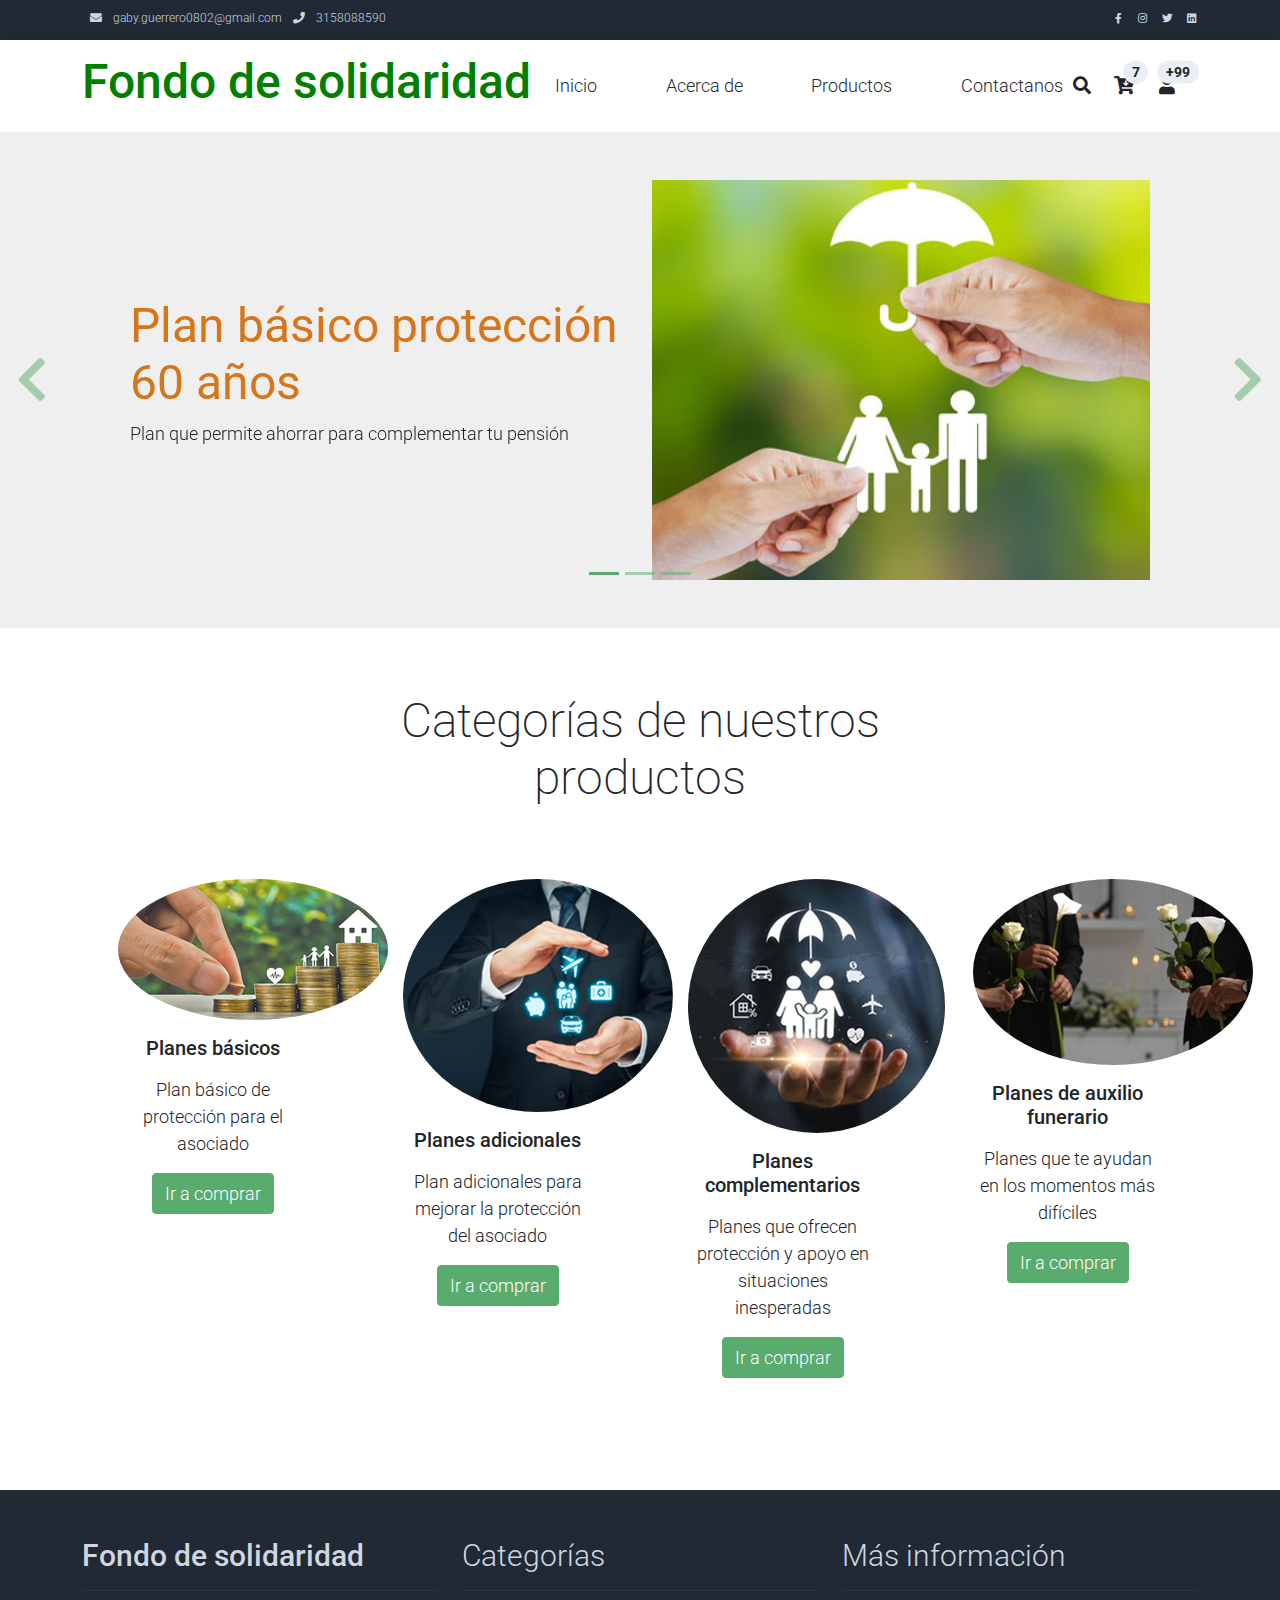
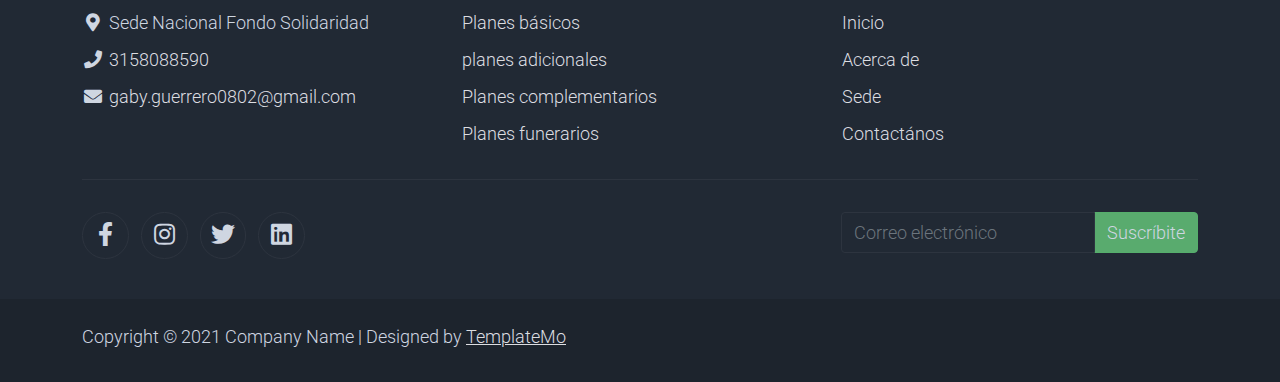
<file: index.html>
<!DOCTYPE html>
<html lang="en">

<head>
    <title>Módulo de reclamaciones</title>
    <meta charset="utf-8">
    <meta name="viewport" content="width=device-width, initial-scale=1">

    <link rel="apple-touch-icon" href="images/apple-icon.png">
    <link rel="shortcut icon" type="image/x-icon" href="images/favicon.ico">

    <link rel="stylesheet" href="css/bootstrap.min.css">
    <link rel="stylesheet" href="css/templatemo.css">
    <link rel="stylesheet" href="css/custom.css">

    <!-- Load fonts style after rendering the layout styles -->
    <link rel="stylesheet" href="https://fonts.googleapis.com/css2?family=Roboto:wght@100;200;300;400;500;700;900&display=swap">
    <link rel="stylesheet" href="css/fontawesome.min.css">

    <script src="basedatos/datos.js"></script>

</head>

<body>

    <!-- Contenedor para cargar la barra de menú usando JavaScript -->
    <div id="menu"></div>

    <!-- Contenido de la página - Inicio -->
    
    <!--Inicio del carresul -->
    <div id="template-mo-zay-hero-carousel" class="carousel slide" data-bs-ride="carousel">
        <ol class="carousel-indicators">
            <!--Los indicadores del carrusel se generan dinámicamente-->
        </ol>
        <div class="carousel-inner">
            <!--Los elementos del carrusel se generan dinamicamente-->
        </div>
        <a class="carousel-control-prev text-decoration-none w-auto ps-3" href="#template-mo-zay-hero-carousel" role="button" data-bs-slide="prev">
            <i class="fas fa-chevron-left"></i>
        </a>
        <a class="carousel-control-next text-decoration-none w-auto pe-3" href="#template-mo-zay-hero-carousel" role="button" data-bs-slide="next">
            <i class="fas fa-chevron-right"></i>
        </a>
    </div>
    <script>
        
        //Se generan los inndicadores dinámicamente
        const carrusel_indicators = document.querySelector(".carousel-indicators");
        elementos_carrusel.forEach((_, indice) => {
            const li = document.createElement("li");
            li.setAttribute("data-bs-target", "#template-mo-zay-hero-carousel");
            li.setAttribute("data-bs-slide-to", indice);
            if (indice === 0) {
                li.classList.add("active"); //Para que quede activo el primer indicador
            }
            carrusel_indicators.appendChild(li);
        });

        //Se genera el carrusel dinamicamente
        const carrusel_inner = document.querySelector(".carousel-inner");
        elementos_carrusel.forEach((elemento, indice) => {
            const divItem = document.createElement("div");
            divItem.classList.add("carousel-item");
            if (indice === 0) {
                divItem.classList.add("active"); //Para que quede activo el primer elemento del carrusel
            }
 
            divItem.innerHTML = `
                <div class="container">
                    <div class="row p-5">
                        <div class="mx-auto col-md-8 col-lg-6 order-lg-last">
                            <img class="img-fluid" src="${elemento.imagen}" alt="">
                        </div>
                        <div class="col-lg-6 mb-0 d-flex align-items-center">
                            <div class="text-align  left align-self-center">
                                <h1 class="h1 text-success"><b>${elemento.nombre}</b></h1>
                                <p>
                                    ${elemento.descripcion}
                                </p>
                            </div>
                        </div>
                    </div>
                </div>
            `;
            carrusel_inner.appendChild(divItem);
        });
 
    </script>
    <!--Fin del carresul -->

    <!-- Sección de categorias - Inicio -->
    <section class="container py-5">
        <div class="row text-center pt-3">
            <div class="col-lg-6 m-auto">
                <h1 class="h1">Categorías de nuestros productos</h1>
            </div>
        </div>
        <div id="etiqueta_categorias" class="row">
            <!--Categorias se cargan de forma dinámica-->
        </div>
    </section>

    <script>
        let etiqueta_categorias = document.getElementById("etiqueta_categorias");
        lista_categorias.forEach(categoria => {
            let div = document.createElement("div");
            div.classList.add("col-12","col-md-3","p-5","mt-3");
            div.innerHTML = `
                <a href="#"><img src="${categoria.imagen}" class="rounded-circle img-fluid-border"></a>
                <h2 class="h5 text-center mt-3 mb-3">${categoria.nombre}</h2>
                <p class="text-center">${categoria.descripcion}</p>
                <p class="text-center"><a class="btn btn-success">Ir a comprar</a></p>
            `;
            etiqueta_categorias.appendChild(div);
        } );
    </script>

    <!-- Sección de categorias - Fin -->

    <!-- Contenido de la página - Final -->

    <!-- Contenedor para cargar el pie de página usando JavaScript -->
    <div id="pie"></div>



    <!-- Start Script -->
    <script src="js/jquery-1.11.0.min.js"></script>
    <script src="js/jquery-migrate-1.2.1.min.js"></script>
    <script src="js/bootstrap.bundle.min.js"></script>
    <script src="js/templatemo.js"></script>
    <script src="js/custom.js"></script>
    <!-- End Script -->

    <script>
        document.addEventListener("DOMContentLoaded", () => {
            cargarFragmento("menu", "menu.html");
            cargarFragmento("pie", "pie.html");
        });
    </script>
</body>
</html>
</file>
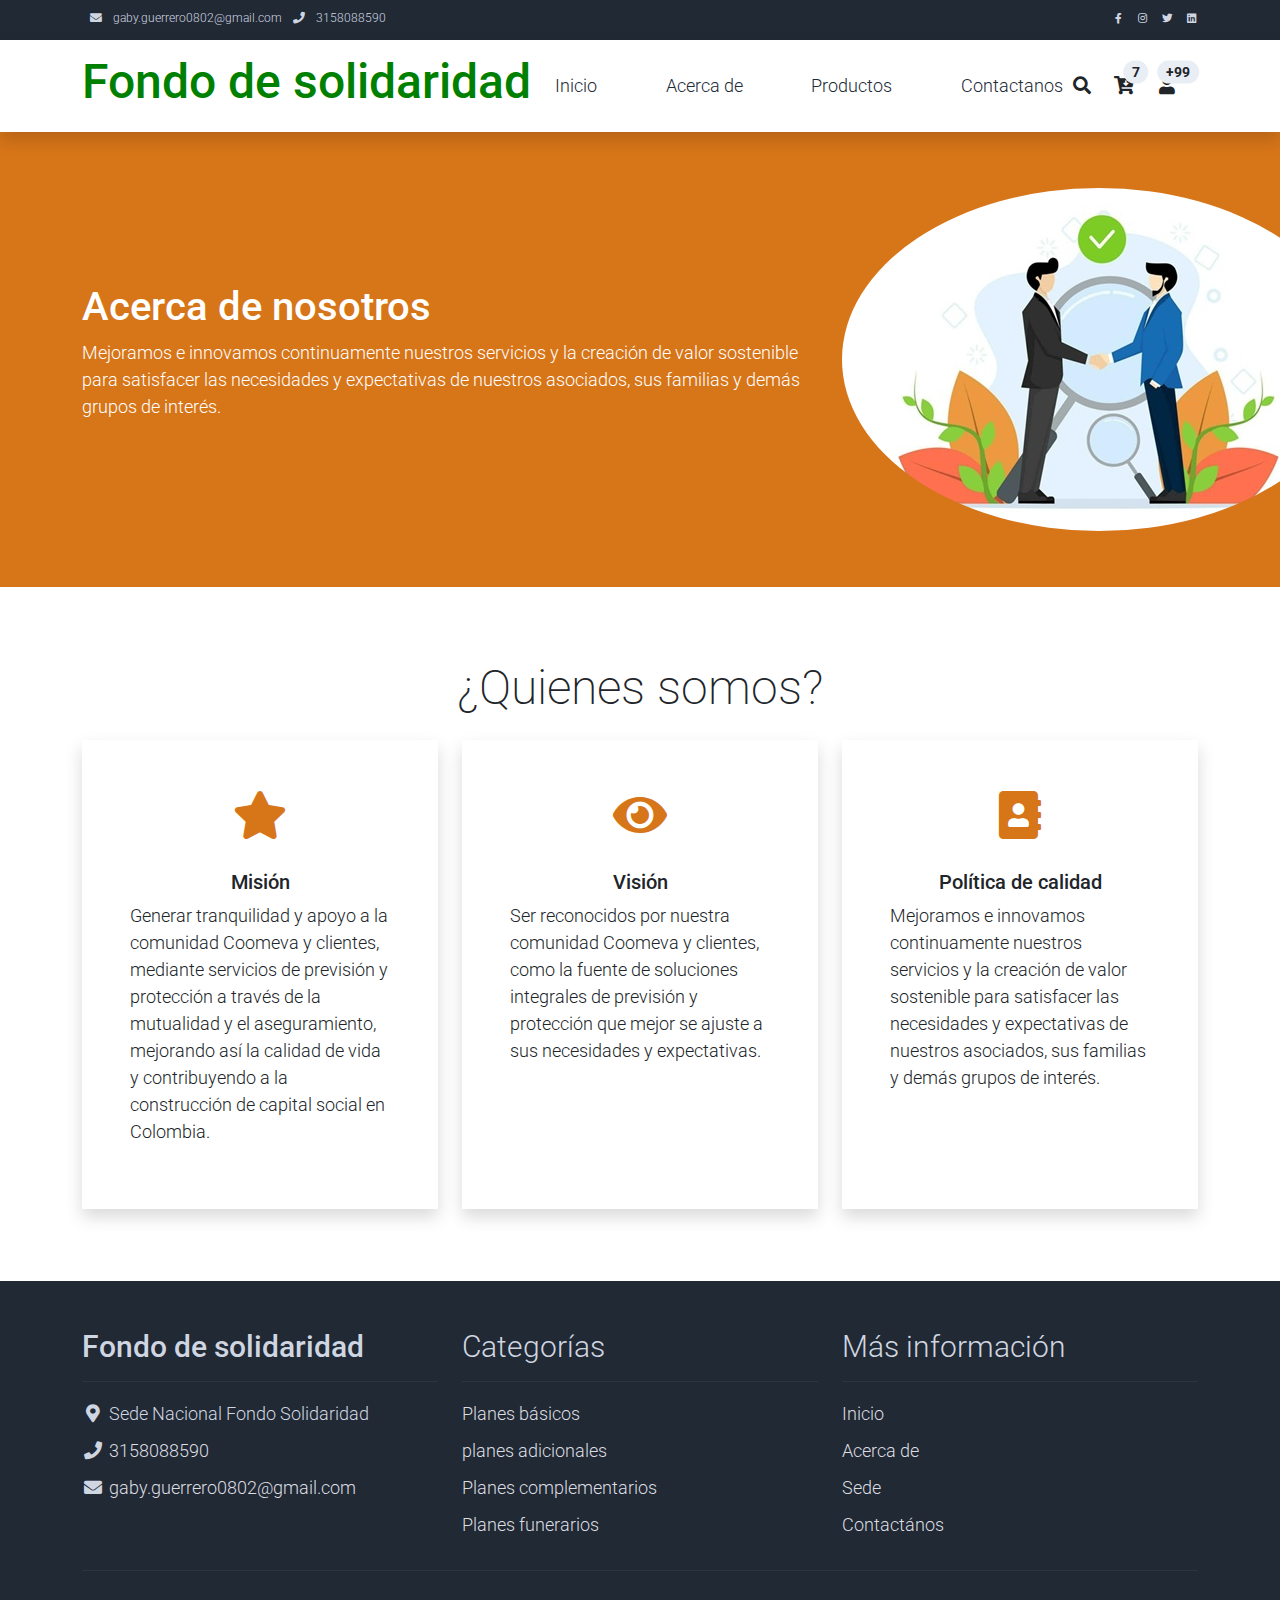
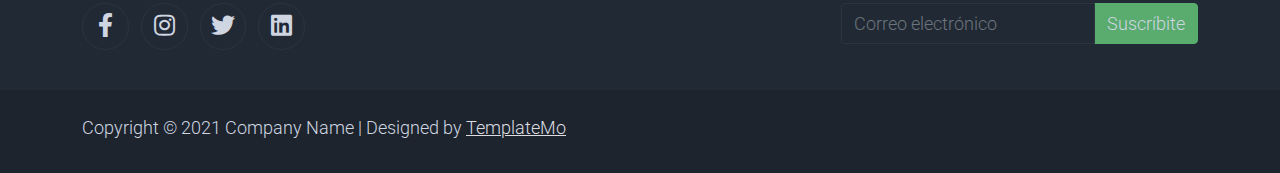
<file: acerca.html>
<!DOCTYPE html>
<html lang="en">

<head>
    <title>Módulo de reclamaciones</title>
    <meta charset="utf-8">
    <meta name="viewport" content="width=device-width, initial-scale=1">

    <link rel="apple-touch-icon" href="images/apple-icon.png">
    <link rel="shortcut icon" type="image/x-icon" href="img/favicon.ico">

    <link rel="stylesheet" href="css/bootstrap.min.css">
    <link rel="stylesheet" href="css/templatemo.css">
    <link rel="stylesheet" href="css/custom.css">

    <!-- Load fonts style after rendering the layout styles -->
    <link rel="stylesheet" href="https://fonts.googleapis.com/css2?family=Roboto:wght@100;200;300;400;500;700;900&display=swap">
    <link rel="stylesheet" href="css/fontawesome.min.css">

</head>

<body>

    <!-- Contenedor para cargar la barra de menú usando JavaScript -->
    <div id="menu"></div>
    <!-- Contenido de la página - Inicio -->

    <!--Descripción de la misión-->
    <section class="bg-success py-2">
        <div class="container">
            <div class="row align-items-center py-5">
                <div class="col-md-8 text-white">
                    <h1>Acerca de nosotros</h1>
                    <p>
                    Mejoramos e innovamos continuamente nuestros servicios y la creación de valor sostenible 
                    para satisfacer las necesidades y expectativas de nuestros asociados, sus familias y demás 
                    grupos de interés.
                    </p>
                </div>
                <div class="col-md-4">
                    <img src="images/acercade.jpg" class="rounded-circle" alt="Acerca del Fondo">
                </div>
            </div>
        </div>
    </section>


    <!-- Start Section -->
    <section class="container py-4">
        <div class="row text-center pt-5 pb-3">
            <div class="col-lg-6 m-auto">
                <h1 class="h1">¿Quienes somos?</h1>
                
            </div>
        </div>
        <div class="row">

            <div class="col-md-4 col-lg-4 pb-5">
                <div class="h-100 p-5 services-icon-wap shadow">
                    <div class="h1 text-success text-center"><i class="fa fa-star"></i></div>
                    <h2 class="h5 mt-4 text-center">Misión</h2>
                    <p>
                        Generar tranquilidad y apoyo a la comunidad Coomeva y clientes, 
                        mediante  servicios de previsión y protección  a través de la mutualidad 
                        y el aseguramiento, mejorando así la calidad de vida y contribuyendo a 
                        la construcción de capital social en Colombia.
                    </p>
                </div>
            </div>

            <div class="col-md-4 col-lg-4 pb-5">
                <div class="h-100 p-5 services-icon-wap shadow">
                    <div class="h1 text-success text-center"><i class="fa fa-eye"></i></div>
                    <h2 class="h5 mt-4 text-center">Visión</h2>
                    <p>
                        Ser reconocidos por nuestra comunidad Coomeva y clientes, 
                        como la fuente de soluciones integrales  de previsión y protección 
                        que mejor se ajuste a sus necesidades y expectativas.
                    </p>
                </div>
            </div>    
            
            <div class="col-md-4 col-lg-4 pb-5">
                <div class="h-100 p-5 services-icon-wap shadow">
                    <div class="h1 text-success text-center"><i class="fa fa-address-book"></i></div>
                    <h2 class="h5 mt-4 text-center">Política de calidad</h2>
                    <p>
                        Mejoramos e innovamos continuamente nuestros servicios y 
                        la creación de valor sostenible para satisfacer las necesidades y 
                        expectativas de nuestros asociados, sus familias y demás grupos de interés.
                    </p>
                </div>
            </div> 
        </div>
    </section>
    <!-- Contenido de la página - Final -->


    <!-- Contenedor para cargar el pie de página usando JavaScript -->
    <div id="pie"></div>



    <!-- Start Script -->
    <script src="js/jquery-1.11.0.min.js"></script>
    <script src="js/jquery-migrate-1.2.1.min.js"></script>
    <script src="js/bootstrap.bundle.min.js"></script>
    <script src="js/templatemo.js"></script>
    <script src="js/custom.js"></script>
    <!-- End Script -->

    <script>
        document.addEventListener("DOMContentLoaded", () => {
            cargarFragmento("menu", "menu.html");
            cargarFragmento("pie", "pie.html");
        });
    </script>
</body>
</html>
</file>
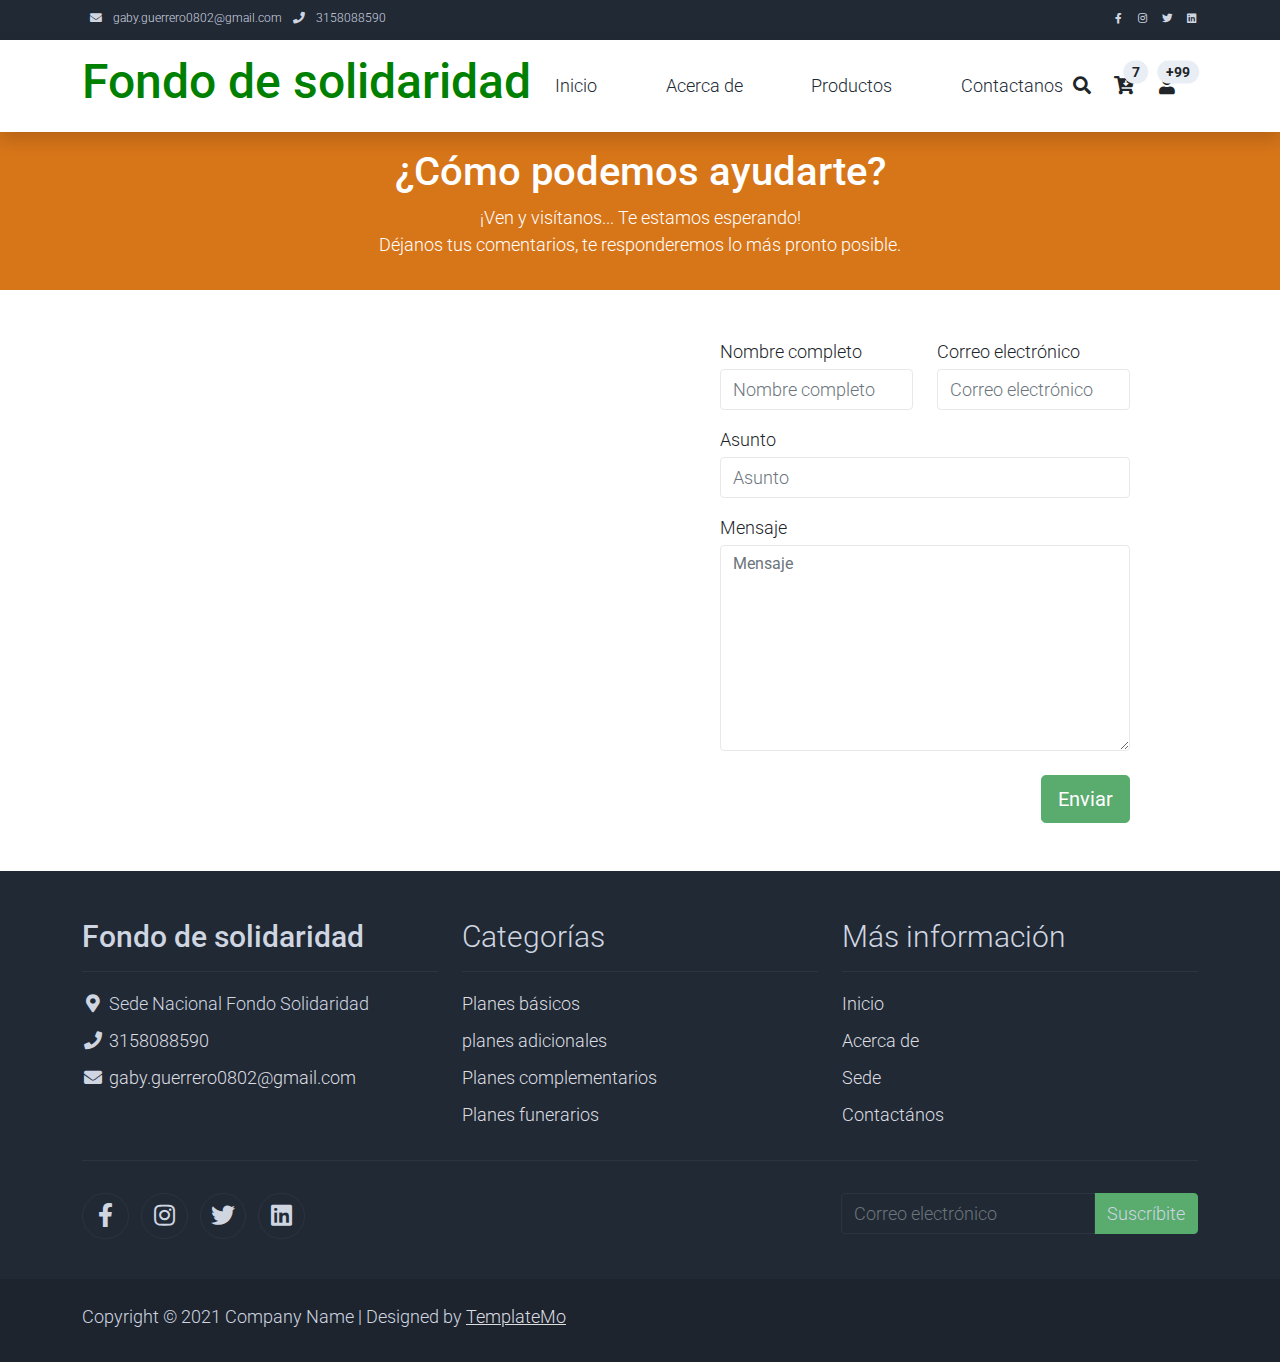
<file: contacto.html>
<!DOCTYPE html>
<html lang="en">

<head>
    <title>Módulo de reclamaciones</title>
    <meta charset="utf-8">
    <meta name="viewport" content="width=device-width, initial-scale=1">

    <link rel="apple-touch-icon" href="images/apple-icon.png">
    <link rel="shortcut icon" type="image/x-icon" href="img/favicon.ico">

    <link rel="stylesheet" href="css/bootstrap.min.css">
    <link rel="stylesheet" href="css/templatemo.css">
    <link rel="stylesheet" href="css/custom.css">

    <!-- Load fonts style after rendering the layout styles -->
    <link rel="stylesheet" href="https://fonts.googleapis.com/css2?family=Roboto:wght@100;200;300;400;500;700;900&display=swap">
    <link rel="stylesheet" href="css/fontawesome.min.css">

</head>

<body>

    <!-- Contenedor para cargar la barra de menú usando JavaScript -->
    <div id="menu"></div>
    <!-- Contenido de la página - Inicio -->
    <section class="bg-success py-2">
        <div class="container">
            <div class="row align-items-center py-2">
                <div class="col-md-12 text-white text-center">
                    <h1>¿Cómo podemos ayudarte?</h1>
                    <p> ¡Ven y visítanos... Te estamos esperando!
                    <br> Déjanos tus comentarios, te responderemos lo más pronto posible.</p>
                </div>
            </div>
        </div>
    </section>


    <!-- Start Contact -->
    <div class="container py-4">
        <div class="row py-4 align-items-center">
            <!-- Start Map -->
            <div class="col-md-6 mb-4 mb-md-0">  
                <iframe
                    src="https://www.google.com/maps/embed?pb=!1m18!1m12!1m3!1d3982.7788628799813!2d-76.53883782521564!3d3.
                    4040390965705543!2m3!1f0!2f0!3f0!3m2!1i1024!2i768!4f13.1!3m3!1m2!1s0x8e30a14d4ddfff85%3A0x1635dc528bd39afd!2s
                    Coomeva%20Sede%20Nacional!5e0!3m2!1ses!2sco!4v1758588165252!5m2!1ses!2sco" 
                    width="100%" height="300" style="border:0;" allowfullscreen="" loading="lazy" referrerpolicy="no-referrer-when-downgrade">
                </iframe>
            </div><!--Para el mapa Div-->
            <!-- End Map -->

            <div class="col-md-6">
                <form id="formularioContacto" class="col-md-9 m-auto" method="post" role="form">
                    <div class="row">
                        <div class="form-group col-md-6 mb-3">
                            <label for="inputname">Nombre completo</label>
                            <input type="text" class="form-control mt-1" id="nombre" name="name" placeholder="Nombre completo">
                        </div>
                        <div class="form-group col-md-6 mb-3">
                            <label for="inputemail">Correo electrónico</label>
                            <input type="email" class="form-control mt-1" id="email" name="email" placeholder="Correo electrónico">
                        </div>
                    </div>
                    <div class="mb-3">
                        <label for="inputsubject">Asunto</label>
                        <input type="text" class="form-control mt-1" id="asunto" name="subject" placeholder="Asunto">
                    </div>
                    <div class="mb-3">
                        <label for="inputmessage">Mensaje</label>
                        <textarea class="form-control mt-1" id="mensaje" name="message" placeholder="Mensaje" rows="8"></textarea>
                    </div>
                    <div class="row">
                        <div class="col text-end mt-2">
                            <button type="submit" class="btn btn-success btn-lg px-3">Enviar</button>
                        </div>
                    </div>
                </form>   <!-- End Contact -->
            </div>
        </div><!--Fin div class row-->
    </div><!--Fin div conteiner-->
 

    <!-- Contenido de la página - Final -->
    <!-- Contenedor para cargar el pie de página usando JavaScript -->
    <div id="pie"></div>



    <!-- Start Script -->
    <script src="js/jquery-1.11.0.min.js"></script>
    <script src="js/jquery-migrate-1.2.1.min.js"></script>
    <script src="js/bootstrap.bundle.min.js"></script>
    <script src="js/templatemo.js"></script>
    <script src="js/custom.js"></script>
    <!-- End Script -->

    <script>
        document.addEventListener("DOMContentLoaded", () => {
            cargarFragmento("menu", "menu.html");
            cargarFragmento("pie", "pie.html");
        });
    </script>
</body>
</html>
</file>
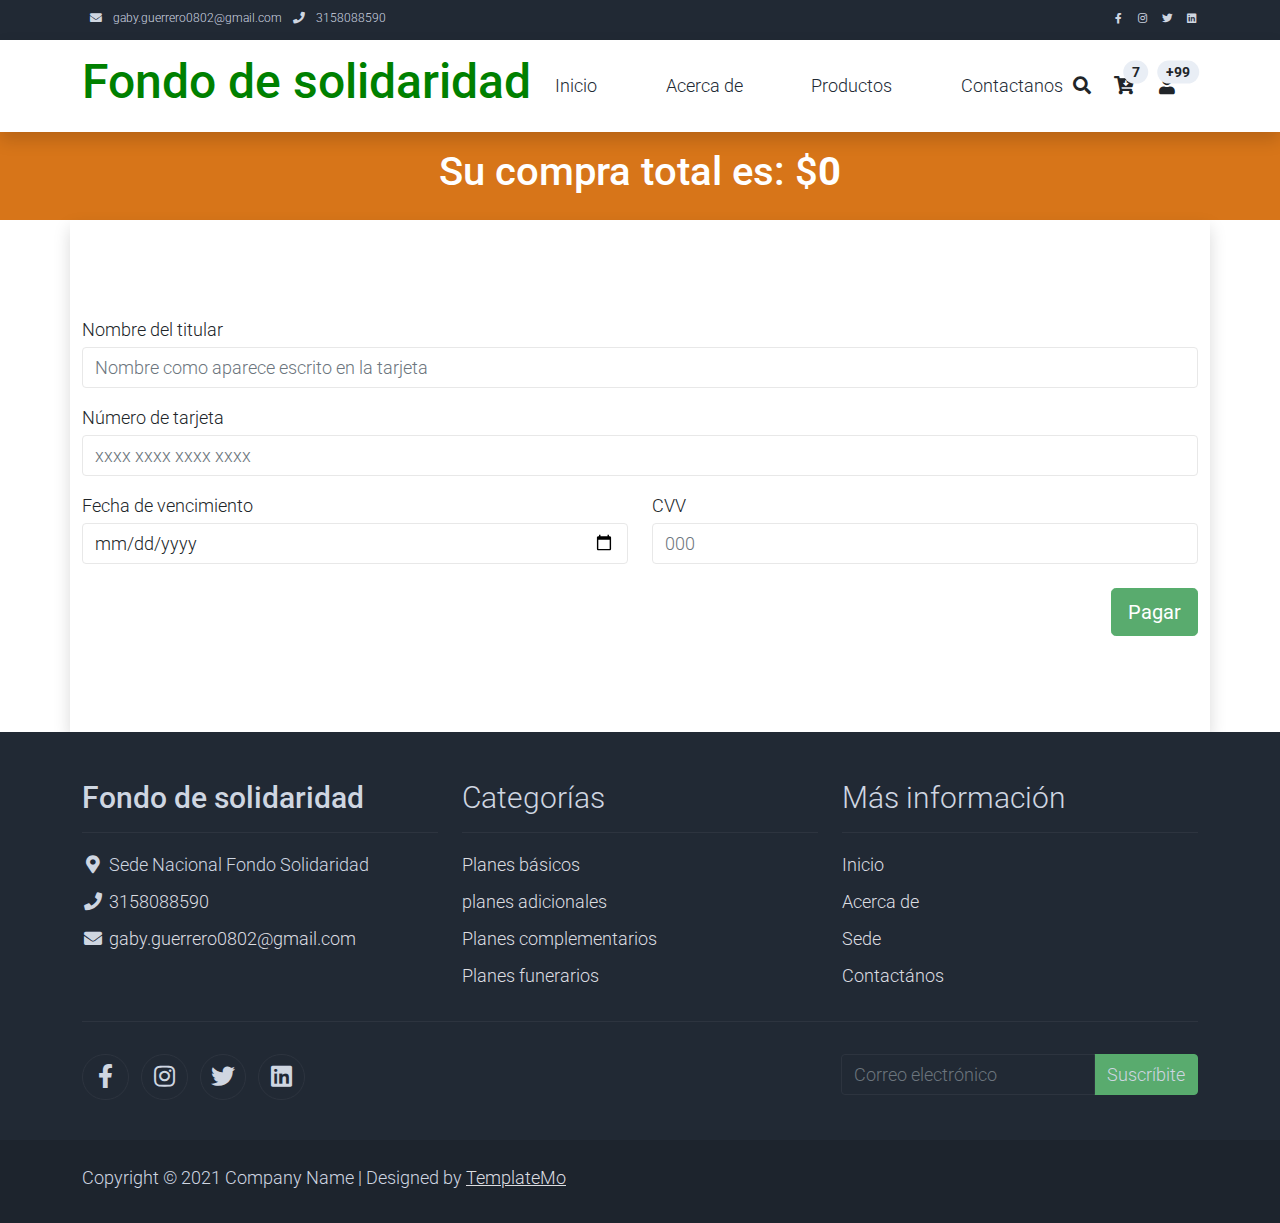
<file: pagar.html>
<!DOCTYPE html>
<html lang="en">

<head>
    <title>Módulo de reclamaciones</title>
    <meta charset="utf-8">
    <meta name="viewport" content="width=device-width, initial-scale=1">

    <link rel="apple-touch-icon" href="images/apple-icon.png">
    <link rel="shortcut icon" type="image/x-icon" href="img/favicon.ico">

    <link rel="stylesheet" href="css/bootstrap.min.css">
    <link rel="stylesheet" href="css/templatemo.css">
    <link rel="stylesheet" href="css/custom.css">

    <!-- Load fonts style after rendering the layout styles -->
    <link rel="stylesheet" href="https://fonts.googleapis.com/css2?family=Roboto:wght@100;200;300;400;500;700;900&display=swap">
    <link rel="stylesheet" href="css/fontawesome.min.css">

    <script src="basedatos/consultas.js"></script>

</head>

<body>

    <!-- Contenedor para cargar la barra de menú usando JavaScript -->
    <div id="menu"></div>
    <!-- Contenido de la página - Inicio -->

    <section class="bg-success py-2">
        <div class="container">
            <div class="row align-items-center py-2">
                <div class="col-md-12 text-white text-center">
                    <h1>Su compra total es: $<b id="etiqueta_total">0</b></h1>
                </div>
            </div>
        </div>
    </section>    

    <!--Formulario de pago del carrito de compras-->
    <div class="container py-5 shadow">
        <div class="row py-5">
            <form id="formularioPagar" class="col-md-9-auto" method="post" role="form">

                <div class="mb-3">
                    <label for="inputname">Nombre del titular</label>
                    <input type="text" class="form-control mt-1" id="name" name="name" placeholder="Nombre como aparece escrito en la tarjeta">
                </div>

                <div class="mb-3">
                    <label for="card number">Número de tarjeta</label>
                    <input type="text" class="form-control mt-1" id="number" name="number" placeholder="xxxx xxxx xxxx xxxx">
                </div>

                <div class="row">
                    <div class="form-group col-md-6 mb-3">
                        <label for="dueDate">Fecha de vencimiento</label>
                        <input type="date" class="form-control mt-1" id="dueDate" name="dueDate" placeholder="MM/AA">
                    </div>
                    <div class="form-group col-md-6 mb-3">
                        <label for="cvvnumber">CVV</label>
                        <input type="text" class="form-control mt-1" id="cvvnumber" name="cvvnumber" placeholder="000">
                    </div>
                </div>

                <div class="row">
                    <div class="col text-end mt-2">
                        <button type="submit" class="btn btn-success btn-lg px-3">Pagar</button>
                    </div>
                </div>
            </form>
        </div>
    </div>
    <!--Fin fomrulario para pagar compras del carrito-->

    <!--Script que permite obtener el valor total del carrito de compras y traerlo a la página de pago-->
    <script>
            carrito = obtenerCarrito();
            let etiqueta_total = document.getElementById("etiqueta_total");
            let total = 0;

            carrito.forEach(element => {
                total += element.precio;
            });
            etiqueta_total.innerText = total.toLocaleString("es-CO");
    </script>
    <!--Fin Script-->

    <!-- Contenido de la página - Final -->
    <!-- Contenedor para cargar el pie de página usando JavaScript -->
    <div id="pie"></div>



    <!-- Start Script -->
    <script src="js/jquery-1.11.0.min.js"></script>
    <script src="js/jquery-migrate-1.2.1.min.js"></script>
    <script src="js/bootstrap.bundle.min.js"></script>
    <script src="js/templatemo.js"></script>
    <script src="js/custom.js"></script>
    <!-- End Script -->

    <script>
        document.addEventListener("DOMContentLoaded", () => {
            cargarFragmento("menu", "menu.html");
            cargarFragmento("pie", "pie.html");
        });
    </script>
</body>
</html>
</file>
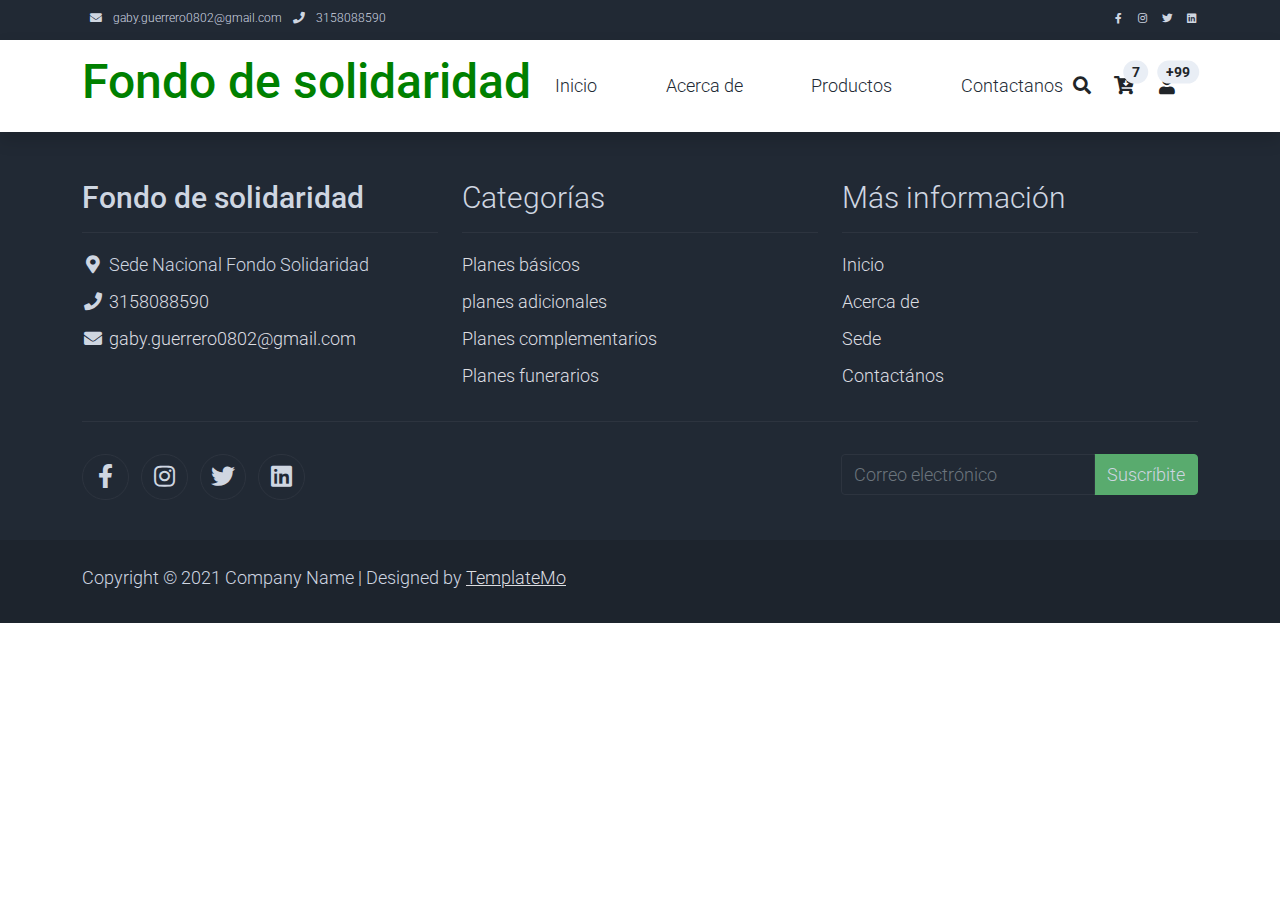
<file: plantilla.html>
<!DOCTYPE html>
<html lang="en">

<head>
    <title>Módulo de reclamaciones</title>
    <meta charset="utf-8">
    <meta name="viewport" content="width=device-width, initial-scale=1">

    <link rel="apple-touch-icon" href="images/apple-icon.png">
    <link rel="shortcut icon" type="image/x-icon" href="img/favicon.ico">

    <link rel="stylesheet" href="css/bootstrap.min.css">
    <link rel="stylesheet" href="css/templatemo.css">
    <link rel="stylesheet" href="css/custom.css">

    <!-- Load fonts style after rendering the layout styles -->
    <link rel="stylesheet" href="https://fonts.googleapis.com/css2?family=Roboto:wght@100;200;300;400;500;700;900&display=swap">
    <link rel="stylesheet" href="css/fontawesome.min.css">

</head>

<body>

    <!-- Contenedor para cargar la barra de menú usando JavaScript -->
    <div id="menu"></div>
    <!-- Contenido de la página - Inicio -->
    <!-- Contenido de la página - Final -->
    <!-- Contenedor para cargar el pie de página usando JavaScript -->
    <div id="pie"></div>



    <!-- Start Script -->
    <script src="js/jquery-1.11.0.min.js"></script>
    <script src="js/jquery-migrate-1.2.1.min.js"></script>
    <script src="js/bootstrap.bundle.min.js"></script>
    <script src="js/templatemo.js"></script>
    <script src="js/custom.js"></script>
    <!-- End Script -->

    <script>
        document.addEventListener("DOMContentLoaded", () => {
            cargarFragmento("menu", "menu.html");
            cargarFragmento("pie", "pie.html");
        });
    </script>
</body>
</html>
</file>
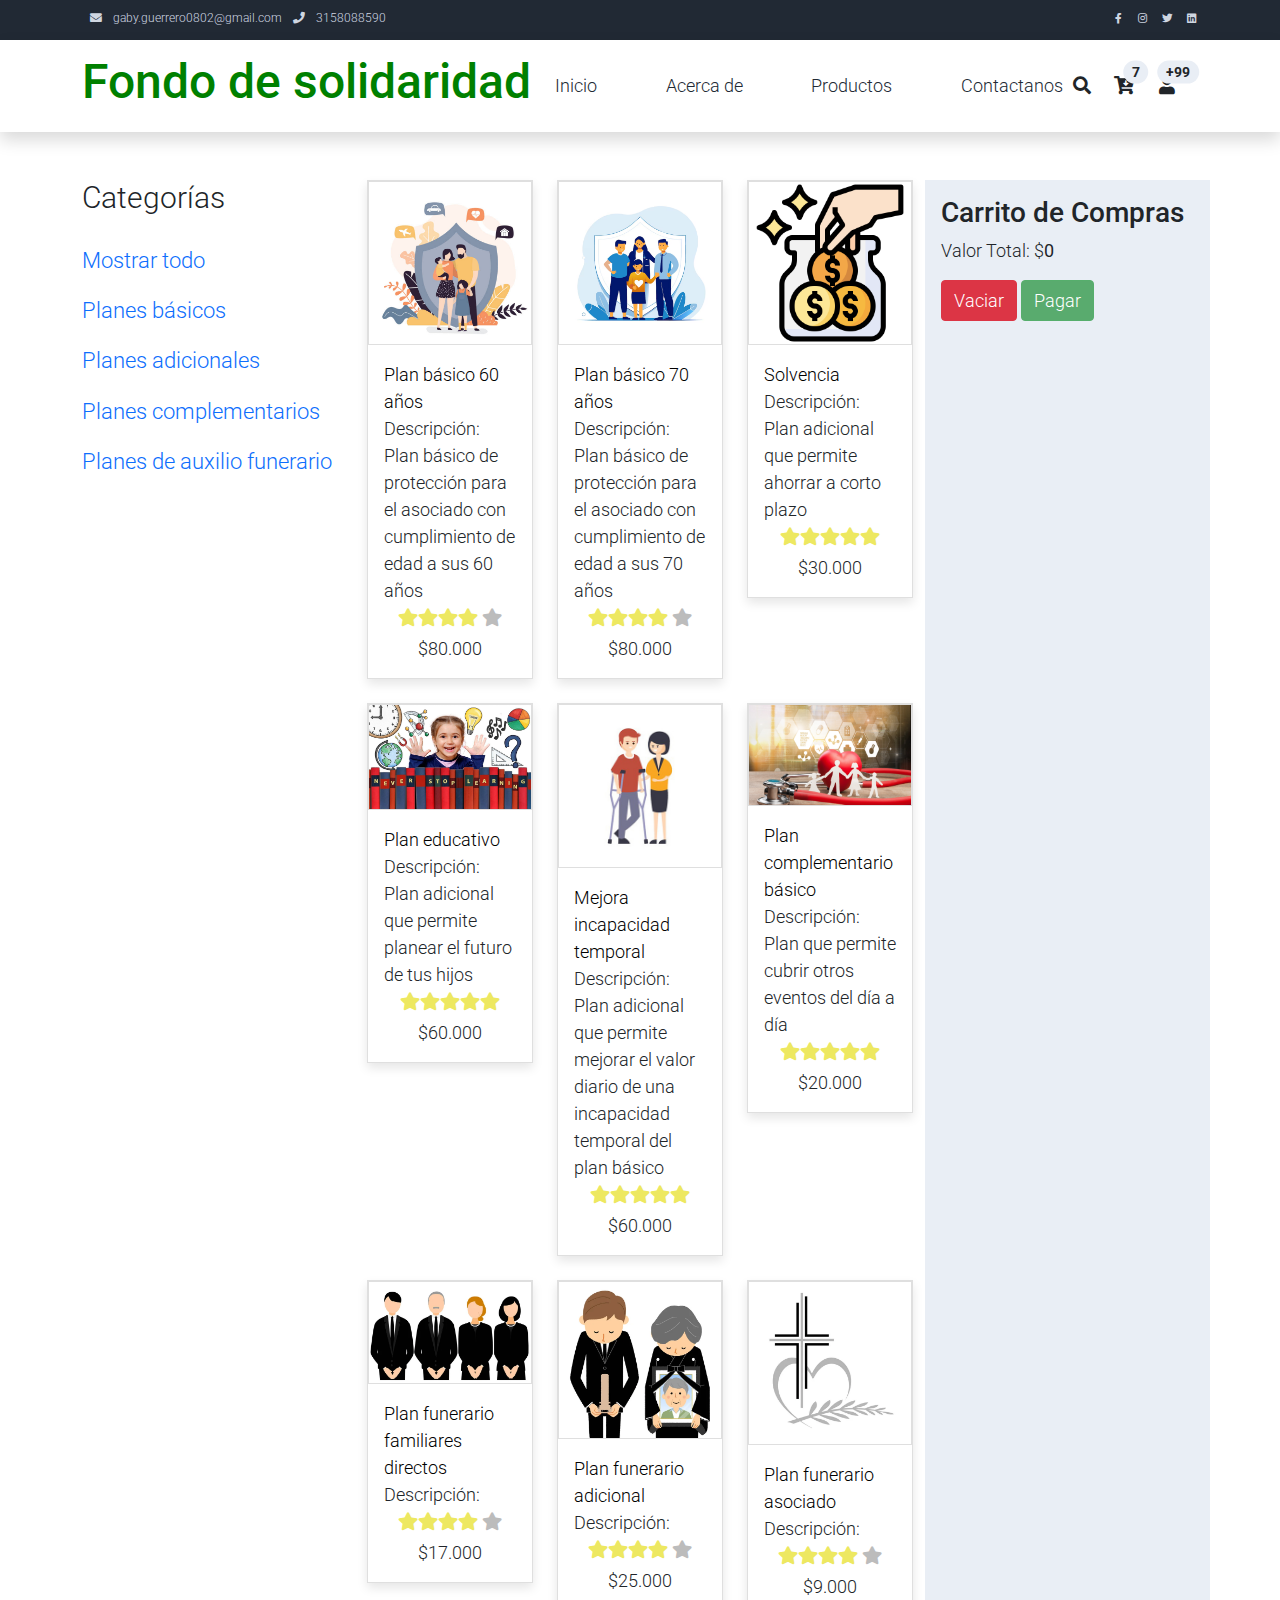
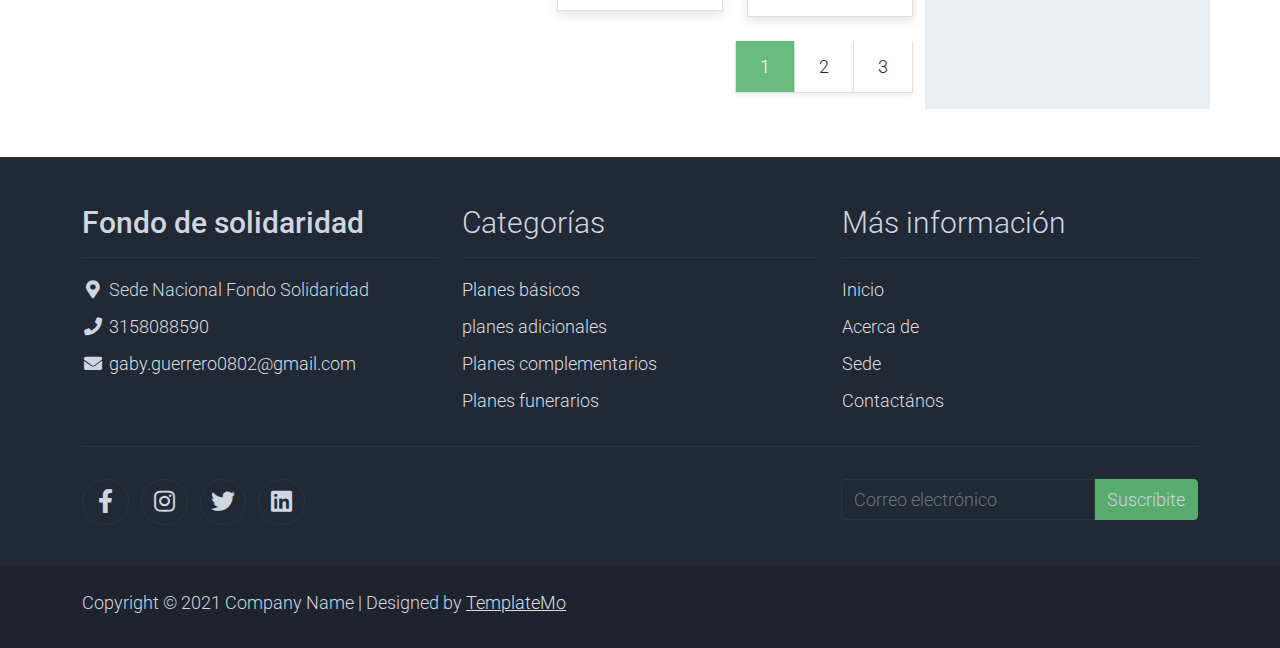
<file: productos.html>
<!DOCTYPE html>
<html lang="en">

<head>
    <title>Módulo de reclamaciones</title>
    <meta charset="utf-8">
    <meta name="viewport" content="width=device-width, initial-scale=1">

    <link rel="apple-touch-icon" href="images/apple-icon.png">
    <link rel="shortcut icon" type="image/x-icon" href="img/favicon.ico">

    <link rel="stylesheet" href="css/bootstrap.min.css">
    <link rel="stylesheet" href="css/templatemo.css">
    <link rel="stylesheet" href="css/custom.css">

    <!-- Load fonts style after rendering the layout styles -->
    <link rel="stylesheet" href="https://fonts.googleapis.com/css2?family=Roboto:wght@100;200;300;400;500;700;900&display=swap">
    <link rel="stylesheet" href="css/fontawesome.min.css">

    <script src="basedatos/datos.js"></script>
    <script src="basedatos/consultas.js"></script>

</head>

<body>

    <!-- Contenedor para cargar la barra de menú usando JavaScript -->
    <div id="menu"></div>

    <!-- Contenido de la página - Inicio -->

    <!-- Start Content -->
    <div class="container py-5">
        <div class="row">

            <!--Generar listado de categorias a la izquierda de la pantalla-->
            <div class="col-lg-3">
                <h1 class="h2 pb-4">Categorías</h1>
                <ul id="etiqueta_categorias" class="list-unstyled" >
                    <!--categorias que se cargan mediante javascript-->
                    <li class="pb-3">
                        <a class="d-flex justify-content-between h3 text-decoration-none" href="productos.html">
                            Mostrar todo
                        </a>
                    </li>
                </ul>
            </div>

            <!--Generar automaticamente las categorias en la pagina de productos-->
            <script>    
                let etiqueta_categorias=document.getElementById("etiqueta_categorias");
                lista_categorias.forEach(categoria => {
                    let li=document.createElement("li");
                    li.classList.add("pb-3");
                    li.innerHTML = `
                        <a class="collapsed d-flex justify-content-between h3 text-decoration-none" href="productos.html?cat=${categoria.codigo}">
                            ${categoria.nombre}
                        </a>`;
                    etiqueta_categorias.appendChild(li);
                    });
            </script>

            <!--Listado de los productos-->
            <div class="col-lg-6">
                <!--Listado de productos a la derecha de la pantalla-->
                <div id="etiqueta_productos" class="row">

                    <script>
                        // Obtener el parámetro de la URL
                        const urlParams = new URLSearchParams(window.location.search);
                        const categoria = urlParams.get('cat');

                        let etiqueta_productos = document.getElementById("etiqueta_productos");
                        let cursos_filtrados = obtenerProductosServicios(categoria);

                        cursos_filtrados.forEach(producto => {
                            let div_col = document.createElement("div");
                            div_col.classList.add("col-md-4");
                            div_col.innerHTML = `
                            <div class="card mb-4 product-wap rounded-0">
                                <!-- Iconos sobre lso productos -->
                                <div class="card rounded-0">
                                    <img class="card-img rounded-0 img-fluid" src="${producto.imagen}">
                                    <div
                                        class="card-img-overlay rounded-0 product-overlay d-flex align-items-center justify-content-center">
                                        <ul class="list-unstyled">
                                            <li><a class="btn btn-success text-white mt-2" href="detalle_producto.html?codigo_producto=${producto.codigo}"><i
                                                        class="far fa-eye"></i></a></li>
                                            <li><a class="btn btn-success text-white mt-2 btn-add"><i
                                                        class="fas fa-cart-plus"></i></a></li>
                                        </ul>
                                    </div>
                                </div>
                                <!-- Información de producto -->
                                <div class="card-body">
                                    <a href="shop-single.html" class="h3 text-decoration-none">${producto.nombre}</a>
                                    <ul class="w-100 list-unstyled d-flex justify-content-between mb-0">
                                        <li>Descripción: ${producto.descripcion}</li>
                                    </ul>
                                    <ul class="list-unstyled d-flex justify-content-center mb-1">
                                        <li>
                                            ${'<i class="text-warning fa fa-star"></i>'.repeat(producto.clasificacion)}
                                            ${'<i class="text-muted fa fa-star"></i>'.repeat(5 - producto.clasificacion)}
                                        </li>
                                    </ul>
                                    <p class="text-center mb-0">$${producto.precio.toLocaleString("es-CO")}</p>
                                </div>
                            </div>`;
                            etiqueta_productos.appendChild(div_col);

                             div_col.querySelector(".btn-add").addEventListener("click", (e) => {
                                        //e.preventDefault(); // Evita navegación si hay href
                                        agregarProductoServicio(producto);
                                        // Aquí puedes agregar lógica para agregar al carrito
                            });
                        });
    
                    </script>

                    <!--Inicio paginacion-->
                    <div div="row">
                        <ul class="pagination pagination-lg justify-content-end">
                            <li class="page-item disabled">
                                <a class="page-link active rounded-0 mr-3 shadow-sm border-top-0 border-left-0" href="#" tabindex="-1">1</a>
                            </li>
                            <li class="page-item">
                                <a class="page-link rounded-0 mr-3 shadow-sm border-top-0 border-left-0 text-dark" href="#">2</a>
                            </li>
                            <li class="page-item">
                                <a class="page-link rounded-0 shadow-sm border-top-0 border-left-0 text-dark" href="#">3</a>
                            </li>
                        </ul>
                    </div><!--Fin div de paginacion-->
                </div><!--Fin div class row-->
            </div><!--Fin div class="col-lg-6"-->

            <!--Carrito de compras-->
            <!-- Carrito de compras - Inicio -->
            <div class="col-lg-3 bg-light p-3">
                <h3 class="text-dark">Carrito de Compras</h3>
                <p>Valor Total: $<b id="etiqueta_total">0</b></p>
                <ul id="etiqueta_carrito" class="list-unstyled"></ul>

                <div id="boton-vaciar" class="btn btn-danger text-decoration-none"
                     onclick="vaciarCarrito()">Vaciar</div>

                <div class="btn btn-success text-decoration-none" id="boton-pagar">
                    <a class="text-decoration-none btn-success text-white" href="pagar.html"
                        target="target_blank">Pagar</a>
                </div>
            </div>
            <script>
                mostrarCarrito();
            </script>


        </div><!--fin div class row-->
    </div><!--Fin div conteiner-->
    <!-- End Content -->


    <!-- Contenido de la página - Final -->

    <!-- Contenedor para cargar el pie de página usando JavaScript -->
    <div id="pie"></div>



    <!-- Start Script -->
    <script src="js/jquery-1.11.0.min.js"></script>
    <script src="js/jquery-migrate-1.2.1.min.js"></script>
    <script src="js/bootstrap.bundle.min.js"></script>
    <script src="js/templatemo.js"></script>
    <script src="js/custom.js"></script>
    <!-- End Script -->

    <script>
        document.addEventListener("DOMContentLoaded", () => {
            cargarFragmento("menu", "menu.html");
            cargarFragmento("pie", "pie.html");
        });
    </script>
</body>
</html>
</file>
<file: css/templatemo.css>
/*

TemplateMo 559 Zay Shop

https://templatemo.com/tm-559-zay-shop

---------------------------------------------
Table of contents
------------------------------------------------
1. Typography
2. General
3. Nav
4. Hero Carousel
5. Accordion
6. Shop
7. Product
8. Carousel Hero
9. Carousel Brand
10. Services
11. Contact map
12. Footer
13. Small devices (landscape phones, 576px and up)
14. Medium devices (tablets, 768px and up)
15. Large devices (desktops, 992px and up)
16. Extra large devices (large desktops, 1200px and up)
--------------------------------------------- */




/* Typography */
body, ul, li, p, a, label, input, div {
  font-family: 'Roboto', sans-serif;
  font-size: 18px !important;
  font-weight: 300 !important;
}
.h1 {
  font-family: 'Roboto', sans-serif;
  font-size: 48px !important;
  font-weight: 200 !important;
}
.h2 {
  font-family: 'Roboto', sans-serif;
  font-size: 30px !important;
  font-weight: 300;
}
.h3 {
  font-family: 'Roboto', sans-serif;
  font-size: 22px !important;
}
/* General */
.logo { font-weight: 500 !important;}
.text-warning {  color: #ede861 !important;}
.text-muted { color: #bcbcbc !important;}
.text-success { color: #d77519 !important;}
.text-light { color: #cfd6e1 !important;}
.bg-dark { background-color: #212934 !important;}
.bg-light { background-color: #e9eef5 !important;}
.bg-black { background-color: #1d242d !important;}
.bg-success { background-color: #d77519 !important;}
.btn-success {
  background-color: #59ab6e !important;
  border-color: #56ae6c !important;
}
.pagination .page-link:hover {color: #000;}
.pagination .page-link:hover, .pagination .page-link.active {
  background-color: #69bb7e;
  color: #fff;
}
/* Nav */
#templatemo_nav_top { min-height: 40px;}
#templatemo_nav_top * { font-size: .9em !important;}
#templatemo_main_nav a { color: #212934;}
#templatemo_main_nav a:hover { color: #69bb7e;}
#templatemo_main_nav .navbar .nav-icon { margin-right: 20px;}

/* Hero Carousel */
#template-mo-zay-hero-carousel { background: #efefef !important;}
/* Accordion */
.templatemo-accordion a { color: #000;}
.templatemo-accordion a:hover { color: #333d4a;}
/* Shop */
.shop-top-menu a:hover { color: #69bb7e !important;}
/* Product */
.product-wap { box-shadow: 0px 5px 10px 0px rgba(0, 0, 0, 0.10);}
.product-wap .product-color-dot.color-dot-red { background:#f71515;}
.product-wap .product-color-dot.color-dot-blue { background:#6db4fe;}
.product-wap .product-color-dot.color-dot-black { background:#000000;}
.product-wap .product-color-dot.color-dot-light { background:#e0e0e0;}
.product-wap .product-color-dot.color-dot-green { background:#0bff7e;}
.card.product-wap .card .product-overlay {
  background: rgba(0,0,0,.2);
  visibility: hidden;
  opacity: 0;
  transition: .3s;
}
.card.product-wap:hover .card .product-overlay {
  visibility: visible;
  opacity: 1;
}
.card.product-wap a { color: #000;}
#carousel-related-product .slick-slide:focus { outline: none !important;}
#carousel-related-product .slick-dots li button:before {
  font-size: 15px;
  margin-top: 20px;
}
/* Brand */
.brand-img {
  filter: grayscale(100%);
  opacity: 0.5;
  transition: .5s;
}
.brand-img:hover {
  filter: grayscale(0%);
  opacity: 1;
}
/* Carousel Hero */
#template-mo-zay-hero-carousel .carousel-indicators li {
  margin-top: -50px;
  background-color: #59ab6e;
}
#template-mo-zay-hero-carousel .carousel-control-next i,
#template-mo-zay-hero-carousel .carousel-control-prev i {
  color: #59ab6e !important;
  font-size: 2.8em !important;
}
/* Carousel Brand */
.tempaltemo-carousel .h1 {
  font-size: .5em !important;
  color: #000 !important;
}
/* Services */
.services-icon-wap {transition: .3s;}
.services-icon-wap:hover, .services-icon-wap:hover i {color: #fff;}
.services-icon-wap:hover {background: #69bb7e;}
/* Contact map */
.leaflet-control a, .leaflet-control { font-size: 10px !important;}
.form-control { border: 1px solid #e8e8e8;}
/* Footer */
#tempaltemo_footer a { color: #dcdde1;}
#tempaltemo_footer a:hover { color: #68bb7d;}
#tempaltemo_footer ul.footer-link-list li { padding-top: 10px;}
#tempaltemo_footer ul.footer-icons li {
  width: 2.6em;
  height: 2.6em;
  line-height: 2.6em;
}
#tempaltemo_footer ul.footer-icons li:hover {
  background-color: #cfd6e1;
  transition: .5s;
}
#tempaltemo_footer ul.footer-icons li:hover i {
  color: #212934;
  transition: .5s;
}
#tempaltemo_footer .border-light { border-color: #2d343f !important;}
/*
// Extra small devices (portrait phones, less than 576px)
// No media query since this is the default in Bootstrap
*/
/* Small devices (landscape phones, 576px and up)*/
.product-wap .h3, .product-wap li, .product-wap i, .product-wap p {
  font-size: 12px !important;
}
.product-wap .product-color-dot {
  width: 6px;
  height: 6px;
}

@media (min-width: 576px) {
  .tempaltemo-carousel .h1 { font-size: 1em !important;}
}

/*// Medium devices (tablets, 768px and up)*/
@media (min-width: 768px) {
  #templatemo_main_nav .navbar-nav {max-width: 450px;}
 }

/* Large devices (desktops, 992px and up)*/
@media (min-width: 992px) {
  #templatemo_main_nav .navbar-nav {max-width: 550px;}
  #template-mo-zay-hero-carousel .carousel-item {min-height: 30rem !important;}
  .product-wap .h3, .product-wap li, .product-wap i, .product-wap p {font-size: 18px !important;}
  .product-wap .product-color-dot {
    width: 12px;
    height: 12px;
  }
}

/* Extra large devices (large desktops, 1200px and up)*/
@media (min-width: 1200px) {}
</file>
<file: css/custom.css>
/*
Custom Css
*/

/*Ajustar las imagenes del carrusel*/
.carousel-inner img{
    width: 100%;
    height: 400px;
    object-fit: cover;
}

.navbar-brand{
    color: green !important;
}
</file>
